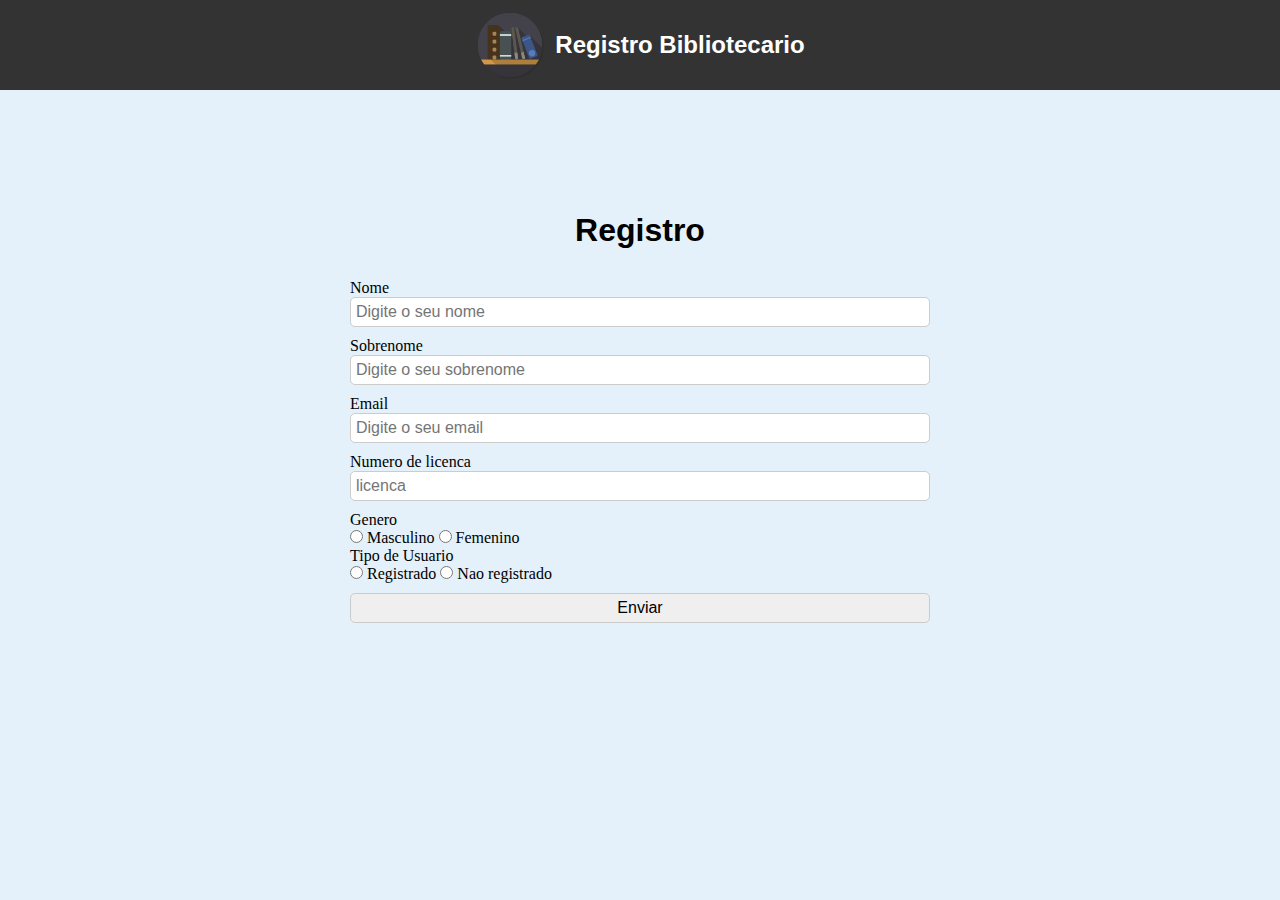
<file: cadastro.html>
<!DOCTYPE html>
<html lang="pt-br">
<head>
    <meta charset="UTF-8">
    <meta name="viewport" content="width=device-width, initial-scale=1.0">
    <title>Cadastro</title>
    <link rel="stylesheet" href="/Css/cadastro.css">
</head>
<body>
    <div class="main"> 
        <header><img src="img/calibre_104497.png"><h1>Registro Bibliotecario</h1></header>
        <div class="cadastro">
            <h1>Registro</h1>
            <form action="">
                <label for="">Nome</label>
                <input class="entrada" placeholder="Digite o seu nome"><br>
                <label for="apelido">Sobrenome</label>
                <input class="entrada" type="text" name="apelido" placeholder="Digite o seu sobrenome"><br>
                <label for="">Email</label>
                <input class="entrada" type="email" placeholder="Digite o seu email"><br>
                <label for="lcs">Numero de licenca</label>
                <input class="entrada" type="text" placeholder="licenca" id="lcs"><br>
                <label>Genero</label><br>
                <input type="radio" id="sex" name="sexo" value="M">
                <label for="sef">Masculino</label>
                <input id="sef" type="radio" name="sexo" value="F">
                <label for="sef">Femenino</label><br>
                <label for="tipo">Tipo de Usuario</label><br>
                <input id="tipo" type="radio" name="register" >
                <label for="">Registrado</label>
                <input id="tipo" type="radio" name="register" >
                <label for="tipo">Nao registrado</label><br>
                <button type="submit">Enviar</button>
            </form>
        </div>
    </div>
</body>
</html>
</file>
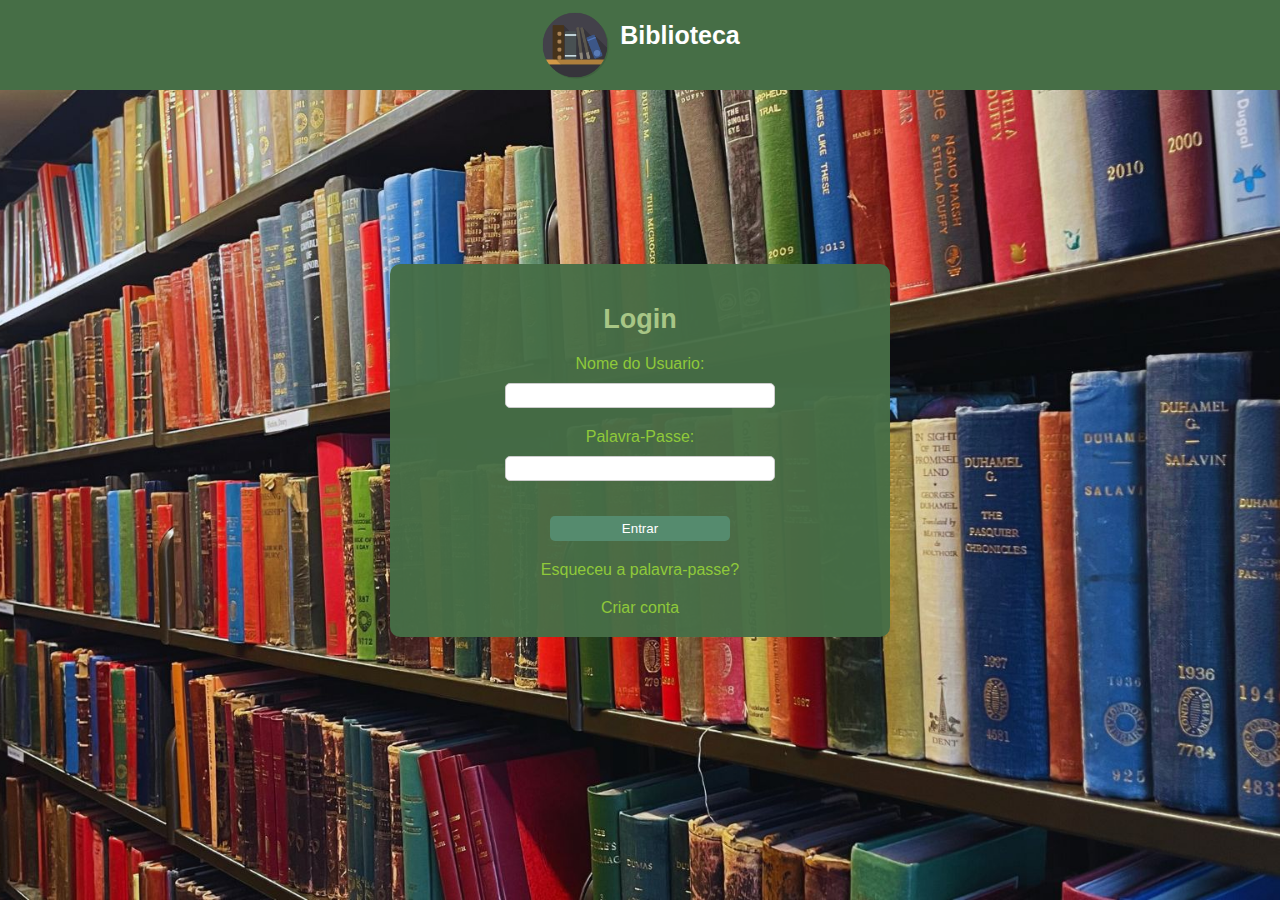
<file: Login.html>
<!DOCTYPE html>
<html lang="en">
<head>
    <meta charset="UTF-8">
    <meta name="viewport" content="width=device-width, initial-scale=1.0">
    <title>Login</title>
    <link rel="stylesheet" href="/Css/Login.css">
</head>
<body>
    <header><img src="img/calibre_104497.png"><h1>Biblioteca</h1></header>
    <div class="imagem">
        <div class="login-container">
            <form>
                <p>Login</p>
                <label for="username">Nome do Usuario:</label>
                <input type="text" id="username" name="username">
                <label for="password">Palavra-Passe:</label>
                <input type="password" id="password" name="password">
                <button type="submit">Entrar</button>
                <p><a href="#">Esqueceu a palavra-passe?</a></p>
                <p><a href="#">Criar conta</a></p>
            </form>
        </div>
    </div>
</body>
</html>
</file>
<file: Css/cadastro.css>
* {
    margin: 0;
    padding: 0;
    box-sizing: border-box;
}

header {
    position: absolute;
    top: 0;
    left: 0;
    width: 100%;
    height: 10vh;
    background-color: #333;
    display: flex;
    align-items: center;
    justify-content: center;
}

header img {
    height: 70px;
    width: 70px;
    margin-right: 10px;
}

header h1 {
    color: white;
    font-size: 24px;
    font-family: Verdana, Geneva, Tahoma, sans-serif;
}

.main {
    height: 100vh;
    width: 100%;
    display: flex;
    flex-direction: column;
    justify-content: center;
    align-items: center;
    background-color: rgb(228, 240, 250);
    padding-top: 10vh;
}

h1 {
    text-align: center;
    font-family: Verdana, Geneva, Tahoma, sans-serif;
}

.cadastro {
    
    height: 70%;
    width: 50%;
    border-radius: 10px;
}

.cadastro form {
    margin: 15px;
    padding: 15px;
}
.cadastro form .entrada, button {
    height: 30px;
    width: 100%;
    padding: 5px;
    margin-bottom: 10px;
    border-radius: 5px; 
    border: 1px solid #ccc; 
    font-size: 16px;
}

.cadastro form button {
    margin-top: 10px;
}
</file>
<file: Css/Login.css>
* {
  margin: 0;
  padding: 0;
  box-sizing: border-box;
}

.container p{
    font-size: 17px;
    color: #000;
}


header {
  position: absolute;
  top: 0;
  left: 0;
  width: 100%;
  height: 10vh;
  background-color: rgb(70, 110, 70);
  display: flex;
  align-items: center;
  justify-content: center;
}

header h1 {
  color: #fff;
  font-size: 25px;
}

header img {
  height: 70px;
  width: 70px;
  margin-right: 10px;
}

body {
  font-family: Arial, sans-serif;
  background-color: #F2E6D9;;
  height: 100vh;
  display: flex;
  justify-content: center;
  align-items: center;
}

.container {
  background-color: #4a90e2;
  width: 300px;
  height: 300px;
  margin: 50px auto;
  padding: 20px;
  border: 1px solid #ddd;
  border-radius: 10px;
  box-shadow: 0 0 10px rgba(0, 0, 0, 0.1);
}

.imagem {
  width: 100%;
  height: 100%;
  background-image: url(/img/books.jpg);
  background-size: cover;
  background-position: center;
  text-align: center;
  padding: 200px 0;
  display: flex;
  justify-content: center; 
  align-items: center;
}

h1 {
  text-align: center;
  margin-bottom: 20px;
  font-family: Verdana, Geneva, Tahoma, sans-serif;
}

form {
  display: flex;
  flex-direction: column;
  background-color: rgb(70, 110, 70, 0.965);
  width: 500px;
  padding: 20px;
  border-radius: 10px;
  align-items: center;
}

label {
  display: block;
  margin-bottom: 10px;
  color: #8FC93A;
  
}

input[type="text"],
input[type="password"] {
  width: 30vh;
  height: 25px;
  margin-bottom: 20px;
  padding: 10px;
  border: 1px solid #ccc;
  border-radius: 5px;
  color: #333333;
}

button[type="submit"] {
  width: 20vh;
  height: 25px;
  background-color:  #558B6E;
  color: #fff;
  padding: 10px;
  border: none;
  border-radius: 5px;
  cursor: pointer;
  margin-top: 15px;
  display: flex; 
  justify-content: center; 
  align-items: center;
}

button[type="submit"]:hover {
  background-color: #3e8e41;
}

p {
  margin-top: 20px;
  text-align: center;
}

a {
  text-decoration: none;
  color: #8FC93A;
}

a:hover {
  color: #3e8e41;
}

form p:first-child {
    padding-bottom: 20px;
    font-weight: bold;
    font-size: 27px;
    color:#A8C686;
}
</file>
